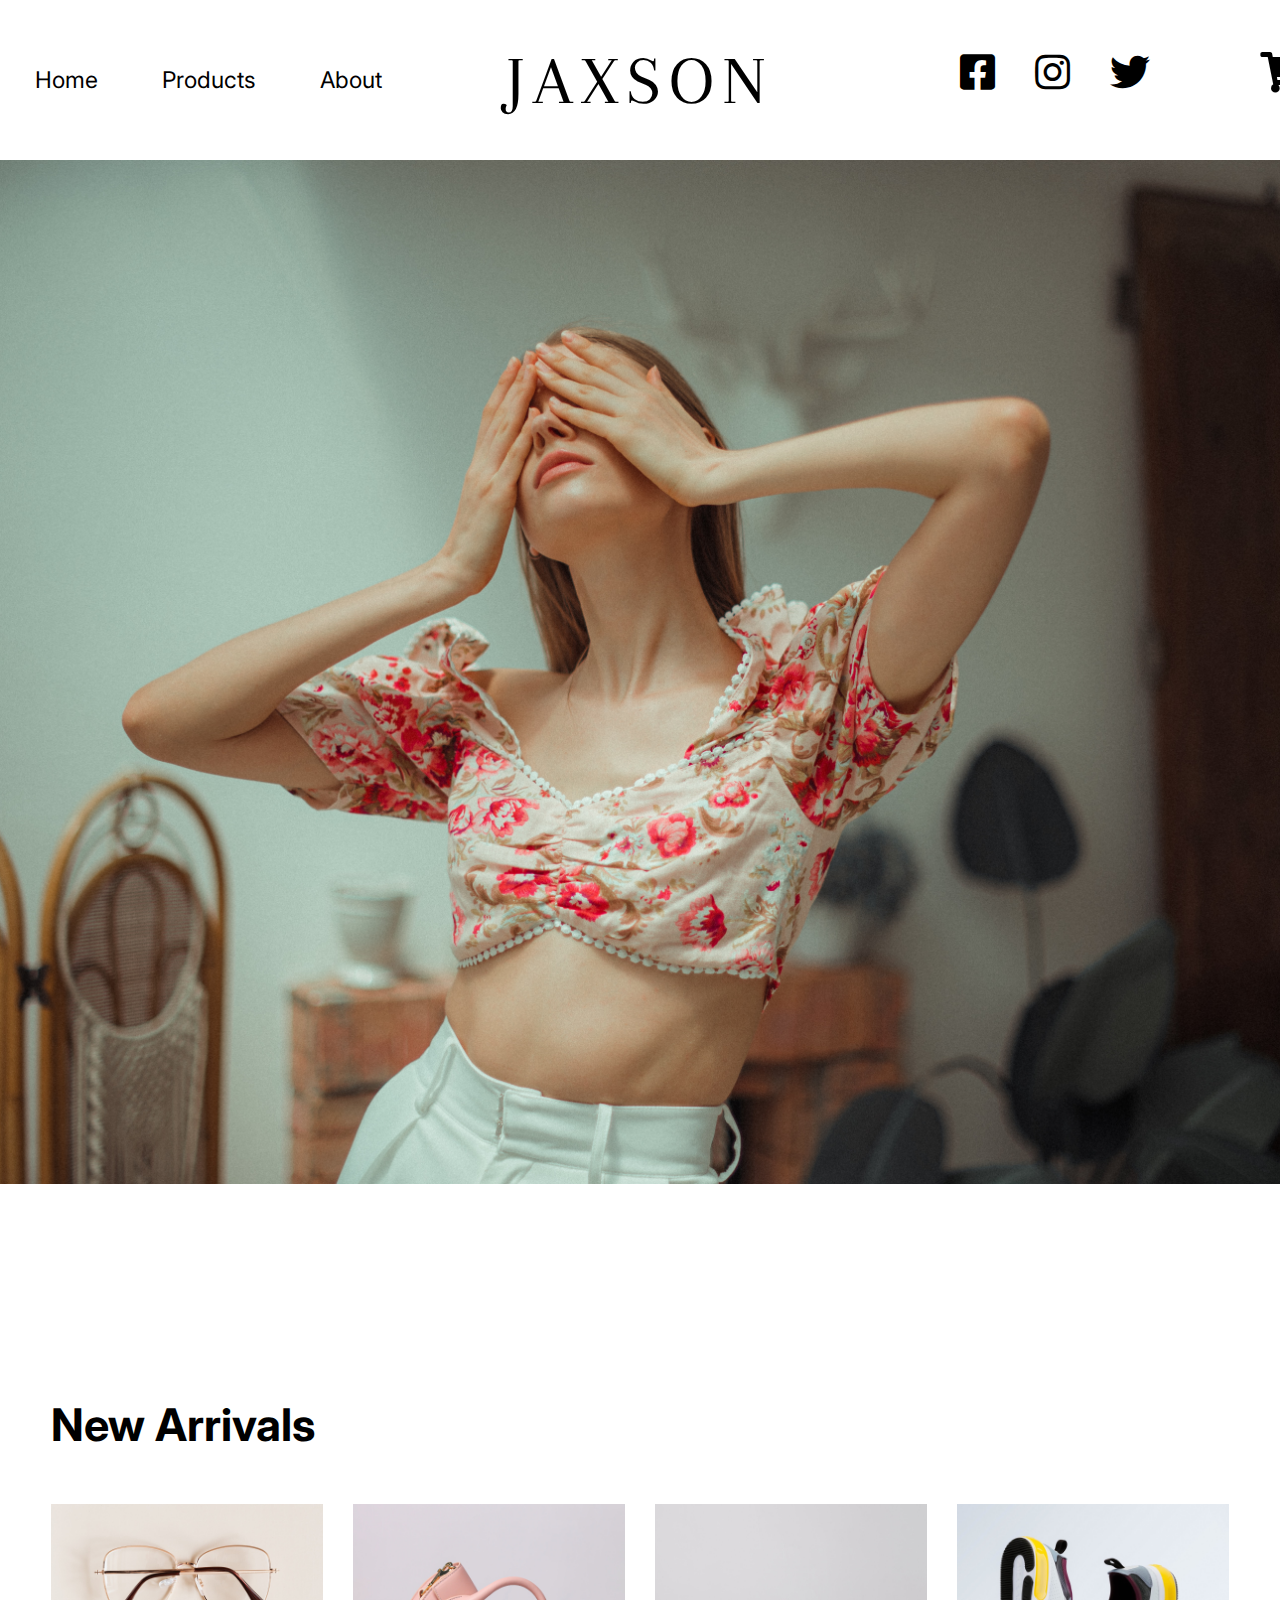
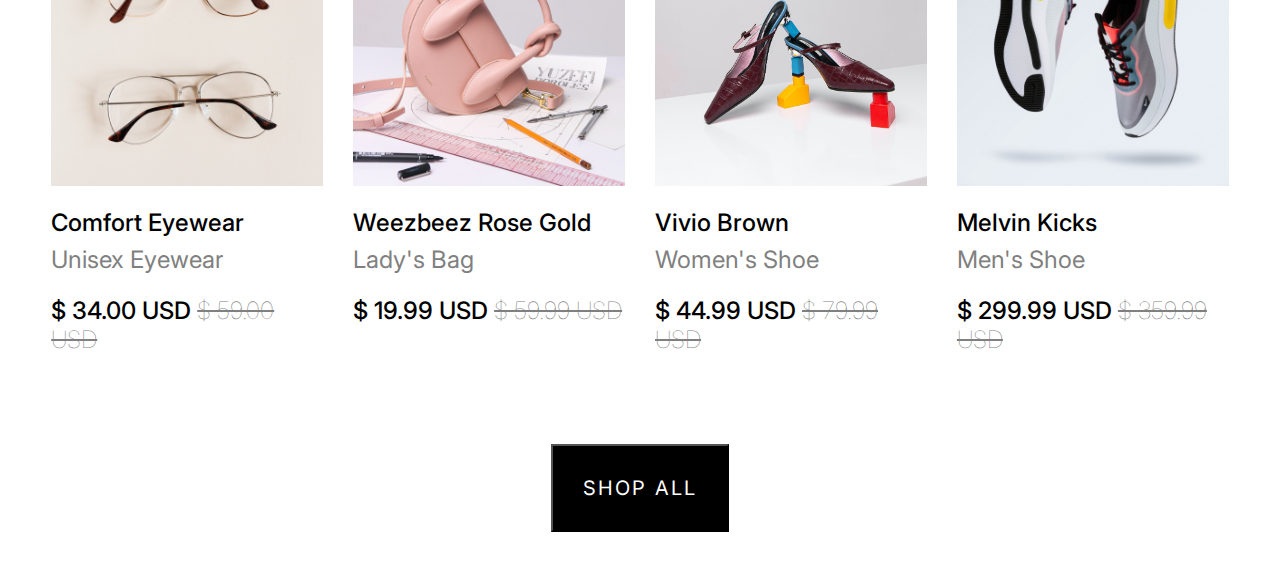
<file: home-page/index.html>
<!DOCTYPE html>
<html lang="en">
  <head>
    <meta charset="UTF-8" />
    <meta http-equiv="X-UA-Compatible" content="IE=edge" />
    <meta name="viewport" content="width=device-width, initial-scale=1.0" />
    <link rel="stylesheet" href="style.css">
    <script type="module" defer src="script.js"></script>
    <link
      rel="stylesheet"
      href="https://cdnjs.cloudflare.com/ajax/libs/font-awesome/5.15.3/css/all.min.css"
    />
    <title>Jaxson</title>
  </head>
      <header>
            <div class="left-tabs">
                <ul class="left-nav">
                    <li><a href="index.html">Home</a></li>
                    <li><a href="../products-page/products.html">Products</a></li>
                    <li><a href="../about-page/about.html">About</a></li>
                </ul>
            </div>

                <h1 class="heading"><a href="./index.html">
                    JAXSON
                </a>
                </h1>

                <div class="right-tabs">
                    <ul class="right-nav">
                        <div class="nav-socials">
                        <li><a href="#">
                            <i class="fab fa-facebook-square"></i>
                        </a></li>
                        <li>
                        <a href="#">
                        <i class="fab fa-instagram"></i>
                        </a>
                         </li>
                        <li>
                        <a href="#">
                        <i class="fab fa-twitter"></i>
                        </a>
                        </li>
                    </div>
                        <li id="shopping-cart">
                        <a href="#">
                        <i class="fas fa-shopping-cart"></i>
                    </a>
                </li>
            </ul>
            </div>
    </header>

  <body>
      <div class="body">
      <div class="middle-section">
          <div class="home-page">
    <div class="img-div">
    <img src="imgs/women_fashion.jpg" alt="a women in clothes">
    </div>
    <section>
        <header id="new-arrivals-header">New Arrivals</header>
        <div class="new-arrivals">
            <div class="new-arrivals-glasses item" item="glasses">
            <div class="container">
        <img class="new-img" src="imgs/glasses.jpg" alt="glasses">
        <div class="overlay">
            <div class="icons">
              <a href="#" class="icon"> <i class="fas fa-cart-plus"></i></a>
              <div class="icon"><i class="fas fa-search"></i></div>
            </div>
          </div>
    </div>
        <p class="item-title">Comfort Eyewear</p>
        <p class="grey-text">Unisex Eyewear</p>
        <span>$ 34.00 USD</span> <span class="slash">$ 59.00 USD</span>
    </div>

            <div class="new-arrivals-purse item" item="purse">
            <div class="container">
        <img class="new-img" src="imgs/purse.jpg" alt="purse">
        <div class="overlay">
            <div class="icons">
              <a href="#" class="icon"> <i class="fas fa-cart-plus"></i></a>
              <div class="icon"><i class="fas fa-search"></i></div>
            </div>
          </div>
    </div>
        <p class="item-title">Weezbeez Rose Gold</p>
        <p class="grey-text">Lady's Bag</p>
        <span>$ 19.99 USD</span> <span class="slash">$ 59.99 USD</span>
    </div>

        <div class="new-arrivals-heels item" item="heels">
        <div class="container">
        <img class="new-img" src="imgs/heels.jpg" alt="heels">
        <div class="overlay">
            <div class="icons">
              <a href="#" class="icon"> <i class="fas fa-cart-plus"></i></a>
              <div class="icon"><i class="fas fa-search"></i></div>
            </div>
          </div>
    </div>
        <p class="item-title">Vivio Brown</p>
        <p class="grey-text">Women's Shoe</p>
        <span>$ 44.99 USD</span> <span class="slash"> $ 79.99 USD</span>
        </div>

        <div class="new-arrivals-shoes item" item="shoes">
        <div class="container">
        <img class="new-img" src="imgs/shoes.jpg" alt="shoes">
        <div class="overlay">
            <div class="icons">
              <a href="#" class="icon"> <i class="fas fa-cart-plus"></i></a>
              <div class="icon"><i class="fas fa-search"></i></div>
            </div>
          </div>
        </div>
        <p class="item-title">Melvin Kicks</p>
        <p class="grey-text">Men's Shoe</p>
        <span>$ 299.99 USD <span class="slash"> $ 359.99 USD</span>
    </div>
</div>

    <div class="btn">
        <a href="../products-page/products.html"><button type="button"> SHOP ALL</button></a>
    </section>
    </div>
</div>
    <!-- side shopping cart -->
    <div class="cart-overlay">
        <div class="cart">
            <header class="cart-header">Your Cart
                <span class="close-cart">
                    <i class="fas fa-times"></i>
                </span>
            </header>
            <div class="cart-content">
        </div>
        <!-- end cart item -->
        <div class="cart-footer">
            <div class="subtotal">
            <h3>Subtotal </h3> <h3 id="number">$ <span class="cart-total">0 </span><span> USD</span></h3>
        </div>
            <button class="checkout-btn banner-btn">CONTINUE TO CHECKOUT</button>
        </div>
    </div>
    </div>
    </div>
</div>
    <!-- end of cart -->
</div>
</body>
</html>
</file>
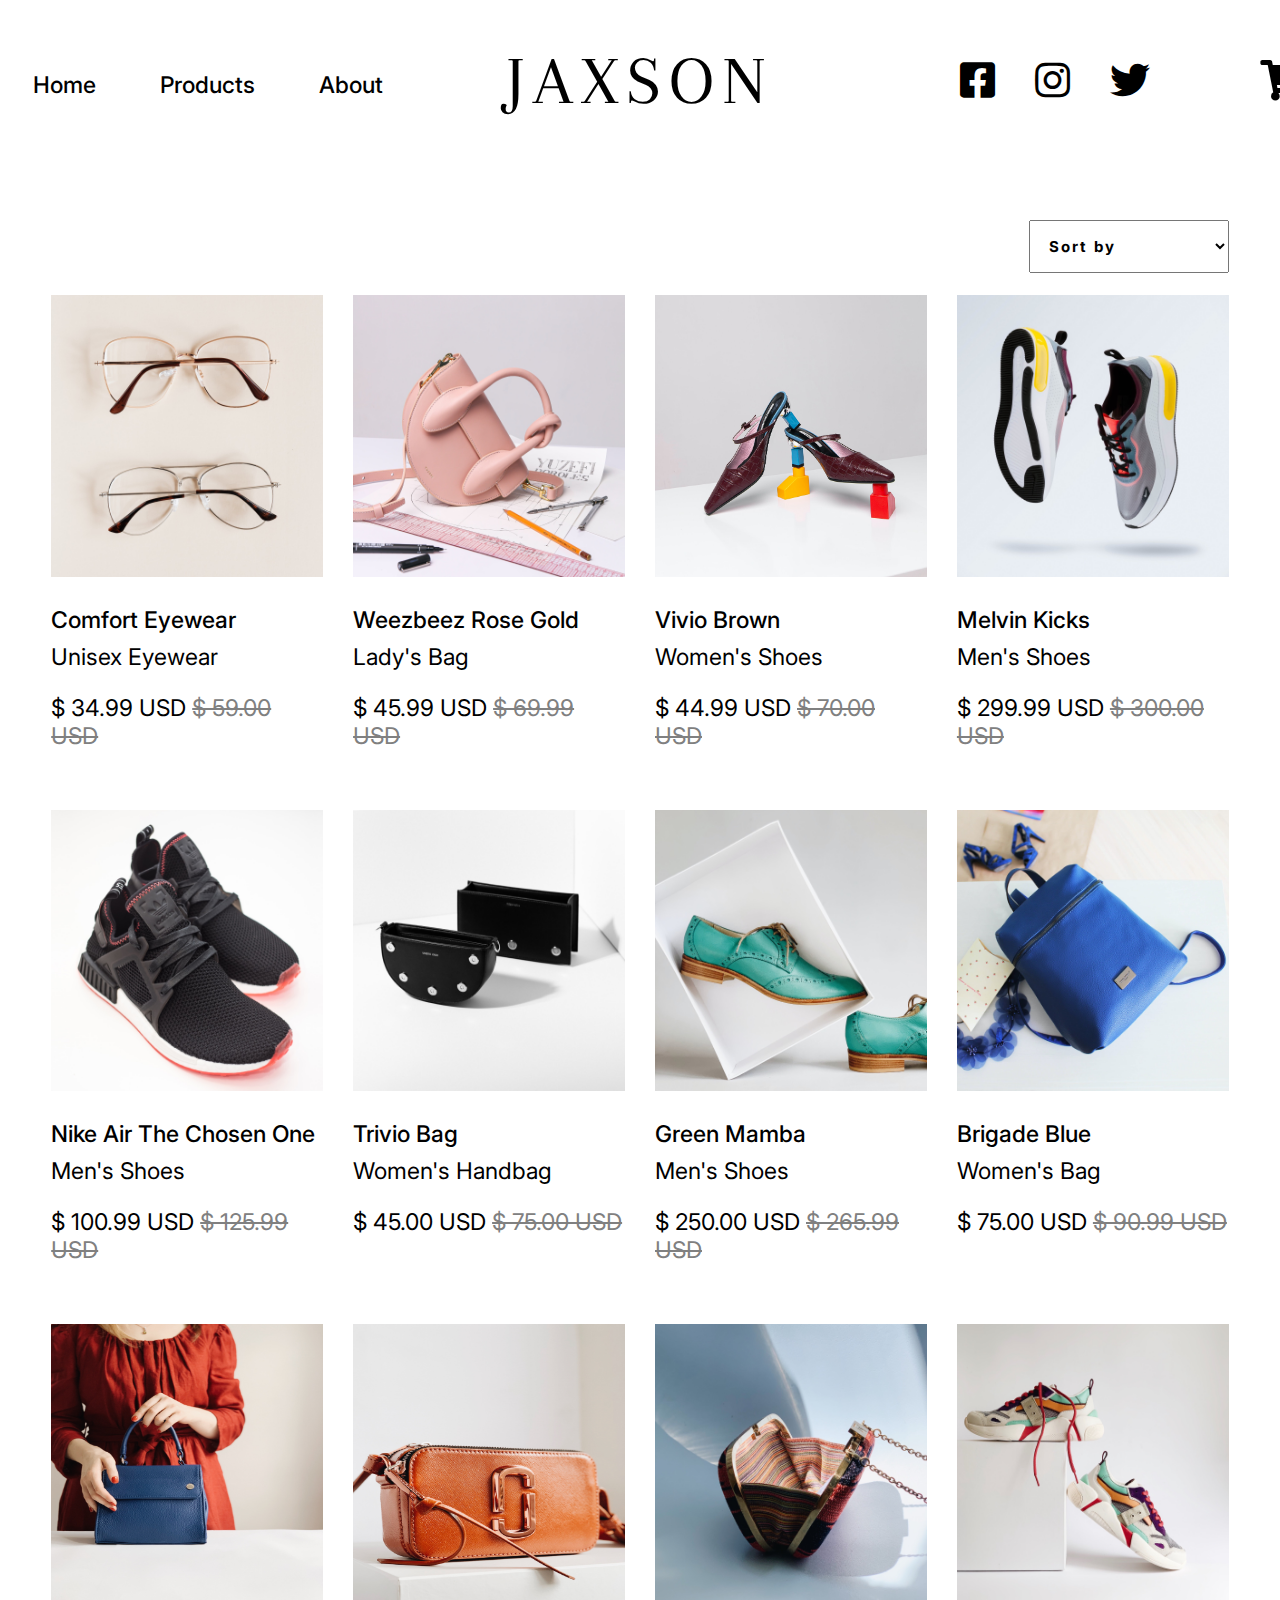
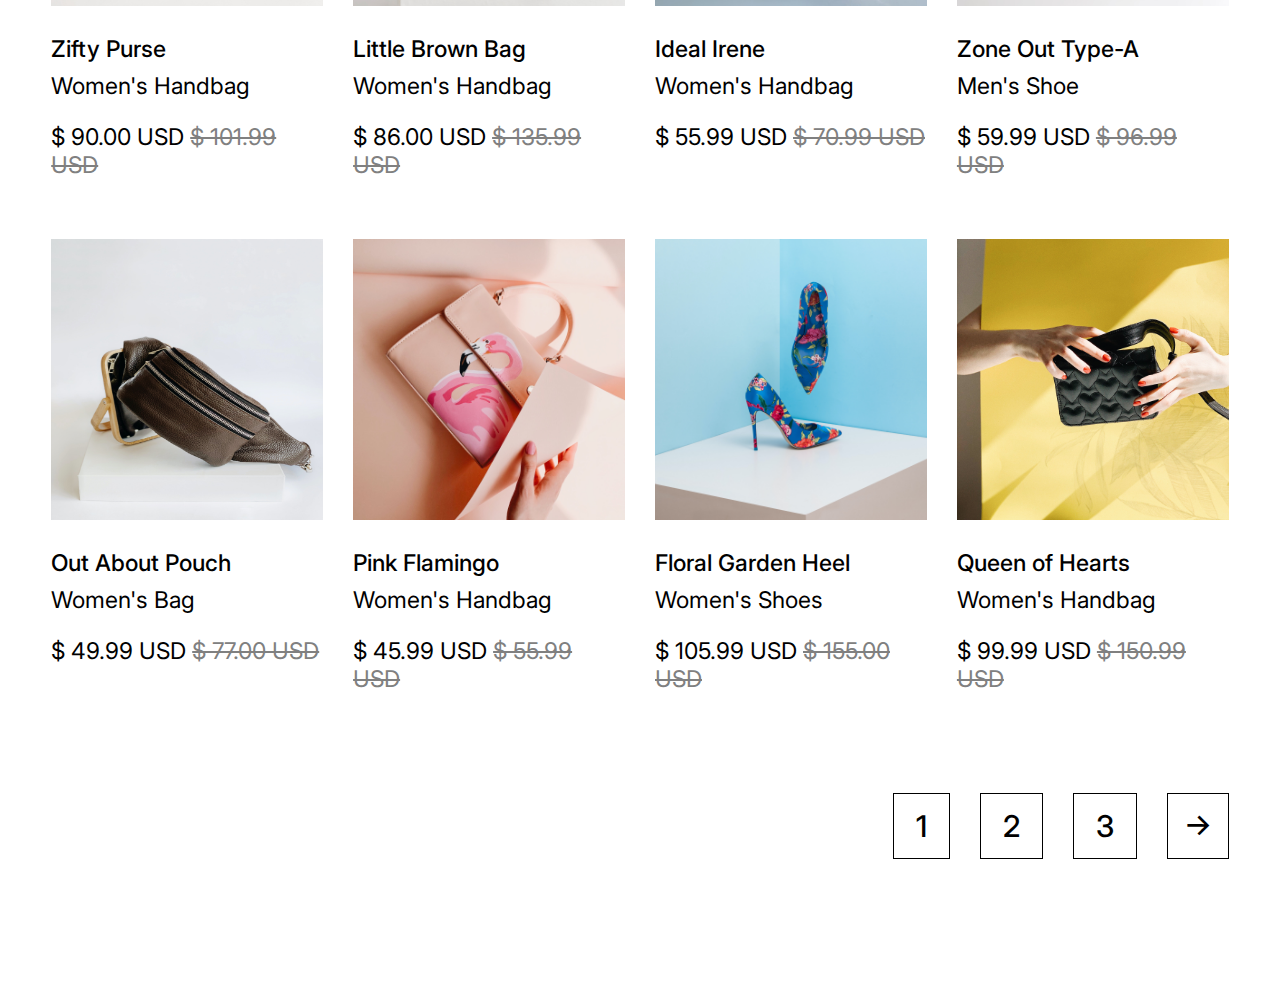
<file: products-page/products.html>
<!DOCTYPE html>
<html lang="en">
  <head>
    <meta charset="UTF-8" />
    <meta http-equiv="X-UA-Compatible" content="IE=edge" />
    <meta name="viewport" content="width=device-width, initial-scale=1.0" />
    <link rel="stylesheet" href="style.css" />
    <script type="module" defer src="script.js"></script>
    <link
      rel="stylesheet"
      href="https://cdnjs.cloudflare.com/ajax/libs/font-awesome/5.15.3/css/all.min.css"
    />
    <title>Products</title>
  </head>
  <header>
    <div class="left-tabs">
      <ul class="left-nav">
        <li><a href="../home-page/index.html">Home</a></li>
        <li><a href="./products.html">Products</a></li>
        <li><a href="../about-page/about.html">About</a></li>
      </ul>
    </div>

    <h1 class="heading"><a href="../home-page/index.html"> JAXSON </a></h1>

    <div class="right-tabs">
      <ul class="right-nav">
        <div class="nav-socials">
          <li>
            <a href="#">
              <i class="fab fa-facebook-square"></i>
            </a>
          </li>
          <li>
            <a href="#">
              <i class="fab fa-instagram"></i>
            </a>
          </li>
          <li>
            <a href="#">
              <i class="fab fa-twitter"></i>
            </a>
          </li>
        </div>
        <li id="shopping-cart">
          <a href="#">
            <i class="fas fa-shopping-cart"></i>
          </a>
        </li>
      </ul>
    </div>
  </header>
  <body>
    <div class="body">
      <div class="middle-section">
        <!--products-page= the page that contains the products as opposed to the page that contains the single product description-->
        <div class="products-page">
          <div class="dropdown-container">
            <select name="dropdown-menu" class="dropdown">
              <option disabled selected>Sort by</option>
              <option value="popularity">Popularity</option>
              <option value="low-high">Low to High</option>
              <option value="high-low">High to Low</option>
              <option value="newest">Newest</option>
            </select>
          </div>

          <!---products section-->
          <div class="products"></div>

          <!--pagination buttons-->
          <div class="pagination">
            <ul class="numbers"></ul>
          </div>
        </div>
      </div>

      <!-- side shopping cart -->
      <div class="cart-overlay">
        <div class="cart">
          <header class="cart-header">
            Your Cart
            <span class="close-cart">
              <i class="fas fa-times"></i>
            </span>
          </header>
          <div class="cart-content"></div>
          <!-- end cart item -->
          <div class="cart-footer">
            <div class="subtotal">
              <h3>Subtotal</h3>
              <h3 id="number">
                $ <span class="cart-total">0 </span><span> USD</span>
              </h3>
            </div>
            <button class="checkout-btn banner-btn">
              CONTINUE TO CHECKOUT
            </button>
          </div>
        </div>
      </div>
      <!-- end of cart -->
    </div>
  </body>
</html>
</file>
<file: home-page/style.css>
@import url("https://fonts.googleapis.com/css2?family=Inter:wght@300;400;500;700&display=swap");
@import url("https://fonts.googleapis.com/css2?family=Playfair+Display+SC:wght@700&family=Playfair+Display:wght@500&display=swap");

@import url("https://fonts.googleapis.com/css2?family=Arapey&family=Cormorant+Garamond&family=Lora:wght@500&family=Noto+Sans:wght@700&family=Quicksand&family=Spartan:wght@300&display=swap");

body {
  font-family: Inter, sans-serif;
  font-weight: 500;
  margin: 0;
  background: #fff;
}

header {
  display: flex;
  justify-content: space-between;
  align-items: center;
  height: 160px;
  position: sticky;
  top: 0;
  background-color: white;
}

.heading {
  font-family: arapey, sans-serif;
  font-weight: 500;
  font-size: 70px;
  letter-spacing: 8px;
}

a,
li {
  text-decoration: none;
  color: black;
}

.left-nav li {
  font-size: 23px;
  display: inline-block;
  padding: 0px 30px;
  list-style: none;
  position: relative;
  transform: translate(-65px);
}

.left-tabs {
  margin-top: 10px;
  display: flex;
  justify-content: flex-start;
  width: 100%;
  align-items: center;
  justify-content: center;
}

.right-nav li {
  list-style: none;
  display: inline-block;
  padding: 0px 20px;
  font-size: 25px;
}

.right-tabs {
  display: flex;
  justify-content: flex-end;
  width: 100%;
  align-items: center;
  justify-content: center;
}

.nav-socials {
  display: flex;
  justify-content: space-between;
  margin-left: 100px;
}

.img-div {
  display: flex;
  justify-content: center;
  margin-bottom: 160px;
}

img {
  width: 100%;
}

.new-arrivals {
  display: grid;
  grid-template-columns: repeat(4, 1fr);
  grid-gap: 30px;
  justify-content: center;
  font-size: 24px;
}

.new-img {
  width: 100%;
  height: 22vw;
}

.btn {
  display: flex;
  justify-content: center;
}

#shopping-cart {
  position: relative;
  transform: translate(70px);
}

.right-nav {
  display: flex;
  align-items: center;
}

.right-nav i {
  font-size: 40px;
}

section {
  width: 92%;
  margin: auto;
}

#new-arrivals-header {
  font-size: 45px;
  font-weight: 700;
}

.item-title {
  margin-top: 22px;
  margin-bottom: 0px;
}

.grey-text {
  color: grey;
  margin-top: 8px;
  margin-bottom: 22px;
  font-weight: 400;
}

.slash {
  color: grey;
  text-decoration: line-through;
}

button {
  padding: 30px;
  font-family: inter, sans-serif;
  font-size: 20px;
  font-weight: 400;
  color: white;
  background-color: black;
  letter-spacing: 2.2px;
  margin-top: 90px;
  margin-bottom: 50px;
  cursor: pointer;
}

.container {
  position: relative;
  width: 100%;
  height: 22vw;
}

.overlay {
  position: absolute;
  top: 0;
  bottom: 0;
  left: 0;
  right: 0;
  max-height: 22vw;
  width: 100%;
  opacity: 0;
  transition: 0.8s ease;
  background-color: rgba(0, 0, 0, 0.3);
}

.container:hover .overlay {
  opacity: 1;
}

.icons {
  display: flex;
  position: absolute;
  width: 160px;
  height: 30px;
  top: 50%;
  left: 50%;
  transform: translate(-50%, -90%);
  -ms-transform: translate(-50%, -90%);
  justify-content: space-between;
}

.fa-cart-plus,
.fa-search {
  background-color: white;
  border-radius: 50%;
  padding: 1.2rem 1.2rem;
  padding-bottom: 1.1rem;
  padding-left: 1.1rem;
  transition: all 300ms ease-in-out;
  cursor: pointer;
}

/*---------------Shopping cart------------*/

.cart-overlay {
  position: fixed;
  top: 0;
  right: 0;
  height: 100%;
  width: 100%;
  visibility: hidden;
  transition: all 0.3s ease-in-out;
  background: rgba(0, 0, 0, 0.3);
  z-index: 2;
}

.cart-overlay img {
  width: 150px;
}

.cart {
  position: fixed;
  top: 0;
  right: 0;
  height: 100%;
  overflow: auto;
  background: #fff;
  z-index: 3;
  transition: all 300ms ease-in-out;
  transform: translateX(100%);
  padding-right: 1.5rem;
  padding-left: 1.5rem;
  padding-bottom: 1.5rem;
}

.showCart {
  transform: translateX(0);
}

.transparentBcg {
  visibility: visible;
}

.close-cart {
  font-size: 1.7rem;
  cursor: pointer;
}

.cart-header {
  padding-top: 1.5rem;
  padding-bottom: 20px;
  padding-left: 24px;
  padding-right: 24px;
  height: auto;
  font-size: 26px;
  font-weight: 600;
  border-bottom-width: 1px;
  border-bottom-style: solid;
  border-bottom-color: #e6e6e6;
  background-color: #fff;
  z-index: 3;
  width: 93%;
}

.close-cart {
  font-size: 32px;
}

.cart-content {
  padding-top: 40px;
  display: flex;
  flex-direction: column;
  width: 517px;
}

/*If cart is empty*/

.empty-cart-msg {
  flex-direction: column;
  display: inline-block;
  margin-top: 360px;
  text-align: center;
}

.empty-cart-msg p {
  color: black;
  font-size: 22px;
  font-weight: 400;
}

.empty-cart-msg button {
  margin-top: 0px;
  font-weight: 500;
}

/*------------Cart item-----------*/

.cart-item {
  display: grid;
  grid-template-columns: 1fr 3fr 0.25fr;
  align-items: center;
  margin-bottom: 20px;
}

.cart-item h4 {
  font-size: 24px;
  margin: 0;
  line-height: 35px;
}

.product-price {
  margin-left: 30px;
}

.cart-item h5 {
  font-size: 22px;
  font-weight: 400;
  margin: 0;
  line-height: 35px;
}

.remove-item {
  font-size: 22px;
  line-height: 35px;
  color: grey;
  font-weight: 400;
  border-block-width: 1px;
  border-bottom-style: solid;
  border-bottom-color: #777;
  padding-bottom: 5px;
}

.quantity {
  font-size: 20px;
  text-align: center;
}

.arrow,
.remove-item {
  cursor: pointer;
}

/*----------------Footer-----------------*/

.inner {
  position: relative;
}

.cart-footer {
  border-top-width: 1px;
  border-top-style: solid;
  border-top-color: #e6e6e6;
  position: fixed;
  width: 93%;
  text-align: center;
  background-color: #fff;
}

.subtotal {
  display: flex;
  justify-content: space-between;
}

.subtotal h3 {
  font-size: 22px;
  font-weight: 400;
}

.subtotal #number {
  font-weight: 700;
}

.checkout-btn {
  font-weight: 500;
  width: 100%;
  margin-top: 7px;
}

.cart-footer-invisible {
  visibility: hidden;
}

/************************single**/
.product-details {
  display: grid;
  grid-template-columns: 1.25fr 1fr;
  grid-column-gap: 40px;
  margin: 100px 60px 100px 90px;
}

.description {
  background-color: #f9f9f9;
  max-width: 560px;
  padding: 60px;
  position: sticky;
  top: 145px;
  align-self: start;
}

.price {
  font-size: 25px;
}

.slash {
  color: grey;
  text-decoration: line-through;
  font-weight: lighter;
}

h2 {
  font-size: 41px;
  font-weight: 600;
  margin-top: 0;
  margin-bottom: 40px;
}

#para {
  margin-top: 50px;
  line-height: 40px;
  font-size: 24px;
  font-weight: 400;
  color: #101010;
}

li {
  font-size: 24px;
  line-height: 40px;
  font-weight: 400;
  margin-bottom: 10px;
}

.list {
  padding-left: 30px;
}

#quantity {
  margin-top: 38px;
  font-size: 28px;
  margin-bottom: 30px;
}

.add-to-cart {
  display: flex;
}

input {
  width: 57px;
  height: 70px;
  border: 1px solid #ddd;
  font-size: 26px;
  padding: 10px 16px 10px 23px;
  line-height: 30px;
}

.add-to-cart-btn {
  margin: 0;
  width: 100%;
}

/*******************More for you section ***/

.more-products {
  display: grid;
  grid-template-columns: 1fr 1fr 1fr 1fr;
  grid-column-gap: 30px;
}

.more-for-you h1 {
  margin-top: 45px;
  margin-bottom: 100px;
  font-size: 52px;
  font-weight: bolder;
  letter-spacing: -2.5px;
}

.more-for-you {
  padding: 90px;
}

.more-for-you .grey-text {
  margin-top: 7px;
  margin-bottom: 22px;
  font-weight: normal;
}

.container2 {
  display: flex;
}

.fa-arrow-right {
  margin-top: 3px;
  margin-left: 23px;
  font-size: 30px;
  cursor: pointer;
  color: black;
}
</file>
<file: products-page/style.css>
@import url("https://fonts.googleapis.com/css2?family=Inter:wght@300;400;500;600;700&display=swap");
@import url("https://fonts.googleapis.com/css2?family=Playfair+Display+SC:wght@700&family=Playfair+Display:wght@500&display=swap");
@import url("https://fonts.googleapis.com/css2?family=Arapey&family=Cormorant+Garamond&family=Lora:wght@500&family=Noto+Sans:wght@700&family=Quicksand&family=Spartan:wght@300&display=swap");

body {
  font-family: inter, sans-serif;
  font-weight: 500;
  margin: 0;
  background: #fff;
  margin-bottom: 300px;
}

header {
  display: flex;
  justify-content: space-between;
  align-items: center;
  height: 160px;
  position: sticky;
  top: 0;
  background-color: white;
  z-index: 1;
}

.heading {
  font-family: arapey, sans-serif;
  font-weight: 500;
  font-size: 70px;
  letter-spacing: 8px;
}

a,
li {
  text-decoration: none;
  color: black;
}

.left-nav li {
  font-size: 23px;
  display: inline-block;
  padding: 0px 30px;
  list-style: none;
  position: relative;
  transform: translate(-65px);
}

.left-tabs {
  margin-top: 10px;
  display: flex;
  justify-content: flex-start;
  width: 100%;
  align-items: center;
  justify-content: center;
}

.right-nav li {
  list-style: none;
  display: inline-block;
  padding: 0px 20px;
  font-size: 25px;
}

.right-tabs {
  display: flex;
  justify-content: flex-end;
  width: 100%;
  align-items: center;
  justify-content: center;
}

.nav-socials {
  display: flex;
  justify-content: space-between;
  margin-left: 100px;
}

.img-div {
  display: flex;
  justify-content: center;
  margin-bottom: 160px;
}

img {
  width: 100%;
  max-height: 2000px;
}

.new-arrivals {
  display: grid;
  grid-template-columns: repeat(4, 1fr);
  grid-gap: 2em;
  justify-content: center;
}

.new-img {
  width: 100%;
}

.btn {
  display: flex;
  justify-content: center;
}

#shopping-cart {
  position: relative;
  transform: translate(70px);
}

.right-nav {
  display: flex;
  align-items: center;
}

.right-nav i {
  font-size: 40px;
}

section {
  width: 90%;
  margin: auto;
}

#new-arrivals {
  font-size: 45px;
  font-weight: 700;
}

button {
  padding: 30px;
  font-family: inter, sans-serif;
  font-size: 20px;
  font-weight: 400;
  color: white;
  background-color: black;
  letter-spacing: 2.2px;
  margin-top: 90px;
  margin-bottom: 50px;
  cursor: pointer;
}

section {
  font-size: 23px;
}

.container {
  position: relative;
  width: 100%;
}

.overlay {
  position: absolute;
  top: 0;
  bottom: 0;
  left: 0;
  right: 0;
  height: 22vw;
  width: 100%;
  opacity: 0;
  transition: 0.8s ease;
  background-color: rgba(0, 0, 0, 0.3);
}

.container:hover .overlay {
  opacity: 1;
}

.icons {
  display: flex;
  position: absolute;
  width: 160px;
  height: 30px;
  top: 50%;
  left: 50%;
  transform: translate(-50%, -90%);
  -ms-transform: translate(-50%, -90%);
  justify-content: space-between;
}

.fa-cart-plus,
.fa-search {
  background-color: white;
  border-radius: 50%;
  padding: 1.2rem 1.2rem;
  padding-bottom: 1.1rem;
  padding-left: 1.1rem;
  transition: all 300ms ease-in-out;
  cursor: pointer;
}

/*---------------Shopping cart------------*/

.cart-overlay {
  position: fixed;
  top: 0;
  right: 0;
  height: 100%;
  width: 100%;
  visibility: hidden;
  transition: all 0.3s ease-in-out;
  background: rgba(0, 0, 0, 0.3);
  z-index: 2;
}

.cart-overlay img {
  width: 150px;
}

.cart {
  position: fixed;
  top: 0;
  right: 0;
  height: 100%;
  overflow: auto;
  background: #fff;
  z-index: 3;
  transition: all 300ms ease-in-out;
  transform: translateX(100%);
  padding-right: 1.5rem;
  padding-left: 1.5rem;
  padding-bottom: 1.5rem;
}

.showCart {
  transform: translateX(0);
}

.transparentBcg {
  visibility: visible;
}

.close-cart {
  font-size: 1.7rem;
  cursor: pointer;
}

.cart-header {
  padding-top: 1.5rem;
  padding-bottom: 20px;
  padding-left: 24px;
  padding-right: 24px;
  height: auto;
  font-size: 26px;
  font-weight: 600;
  border-bottom-width: 1px;
  border-bottom-style: solid;
  border-bottom-color: #e6e6e6;
  background-color: #fff;
  z-index: 3;
  width: 93%;
}

.close-cart {
  font-size: 32px;
}

.cart-content {
  padding-top: 40px;
  display: flex;
  flex-direction: column;
  width: 517px;
}

/*If cart is empty*/

.empty-cart-msg {
  flex-direction: column;
  display: inline-block;
  margin-top: 360px;
  text-align: center;
}

.empty-cart-msg p {
  color: black;
  font-size: 22px;
  font-weight: 400;
}

.empty-cart-msg button {
  margin-top: 0px;
  font-weight: 500;
}

/*------------Cart item-----------*/

.cart-item {
  display: grid;
  grid-template-columns: 1fr 3fr 0.25fr;
  align-items: center;
  margin-bottom: 20px;
}

.cart-item h4 {
  font-size: 24px;
  margin: 0;
  line-height: 35px;
}

.product-price {
  margin-left: 30px;
}

.cart-item h5 {
  font-size: 22px;
  font-weight: 400;
  margin: 0;
  line-height: 35px;
}

.remove-item {
  font-size: 22px;
  line-height: 35px;
  color: grey;
  font-weight: 400;
  border-block-width: 1px;
  border-bottom-style: solid;
  border-bottom-color: #777;
  padding-bottom: 5px;
}

.quantity {
  font-size: 20px;
  text-align: center;
}

.arrow,
.remove-item {
  cursor: pointer;
}

/*----------------Footer-----------------*/

.inner {
  position: relative;
}

.cart-footer {
  border-top-width: 1px;
  border-top-style: solid;
  border-top-color: #e6e6e6;
  position: fixed;
  width: 93%;
  text-align: center;
  background-color: #fff;
}

.subtotal {
  display: flex;
  justify-content: space-between;
}

.subtotal h3 {
  font-size: 22px;
  font-weight: 400;
}

.subtotal #number {
  font-weight: 700;
}

.checkout-btn {
  font-weight: 500;
  width: 100%;
  margin-top: 7px;
}

.cart-footer-invisible {
  visibility: hidden;
}

/*************Products page*******************/

.body {
  width: 92%;
  margin: auto;
}

.products {
  display: grid;
  grid-template-columns: 1fr 1fr 1fr 1fr;
  justify-content: space-between;
  box-sizing: border-box;
  grid-column-gap: 30px;
  grid-row-gap: 60px;
  margin-top: 20px;
}

.dropdown-container {
  width: 100%;
  height: 55px;
  text-align: right;
  margin-top: 60px;
}

.dropdown {
  font-family: Inter, sans-serif;
  font-weight: bold;
  padding: 15px;
  font-size: 15px;
  width: 200px;
  letter-spacing: 2px;
}

.item {
  font-size: 24px;
}

.item .title {
  margin-bottom: 0px;
}

.grey-text {
  margin-top: 9px;
  font-weight: normal;
}

.item span {
  font-weight: normal;
}

.item img {
  width: 100%;
  height: 22vw;
  position: relative;
}

.item-fromdescription p {
  margin: 0;
}

/*****************pagination**/

.numbers {
  display: flex;
  list-style: none;
  font-size: 30px;
  margin: 100px 0px 40px 0px;
  padding: 0;
  float: right;
}

.numbers li {
  margin-left: 30px;
  border: 1px solid black;
  padding: 14px 22px;
  cursor: pointer;
}

#arrow {
  padding: 12px 16px;
}

.bold {
  border: 4px solid black;
  font-weight: 600;
}

/*******single-section*****/

.product-details {
  display: grid;
  grid-template-columns: 1.25fr 1fr;
  grid-column-gap: 40px;
  margin: 100px 60px 100px 90px;
}

.description {
  background-color: #f9f9f9;
  max-width: 560px;
  padding: 60px;
  position: sticky;
  top: 145px;
  align-self: start;
}

.price {
  font-size: 25px;
}

.grey-text-single {
  color: grey;
  font-size: 24px;
  margin-bottom: 10px;
  margin-top: 4;
}

.slash {
  color: grey;
  text-decoration: line-through;
  font-weight: lighter;
}

h2 {
  font-size: 41px;
  font-weight: 600;
  margin-top: 0;
  margin-bottom: 40px;
}

#para {
  margin-top: 50px;
  line-height: 40px;
  font-size: 24px;
  font-weight: 400;
  color: #101010;
}

.img-single {
  max-width: 1150px;
  margin-bottom: 25px;
}

.li {
  font-size: 24px;
  line-height: 40px;
  font-weight: 400;
  margin-bottom: 10px;
}

.list {
  padding-left: 30px;
}

#quantity {
  margin-top: 38px;
  font-size: 28px;
  margin-bottom: 30px;
}

.add-to-cart {
  display: flex;
}

input {
  width: 57px;
  height: 70px;
  border: 1px solid #ddd;
  font-size: 26px;
  padding: 10px 16px 10px 23px;
  line-height: 30px;
}

.add-to-cart-btn {
  margin: 0;
  width: 100%;
}

/*******************More for you section ***/

.more-products {
  display: grid;
  grid-template-columns: 1fr 1fr 1fr 1fr;
  grid-column-gap: 30px;
}

.more-for-you h1 {
  margin-top: 45px;
  margin-bottom: 100px;
  font-size: 52px;
  font-weight: bolder;
  letter-spacing: -2.5px;
}

.more-for-you {
  padding: 90px;
}

.item,
.item p {
  font-size: 23px;
}

.more-for-you .grey-text-single {
  margin-top: 7px;
  margin-bottom: 22px;
  font-weight: normal;
}

.container2 {
  display: flex;
}

.fa-arrow-right {
  margin-top: 3px;
  margin-left: 23px;
  font-size: 30px;
  cursor: pointer;
  color: black;
}
</file>
